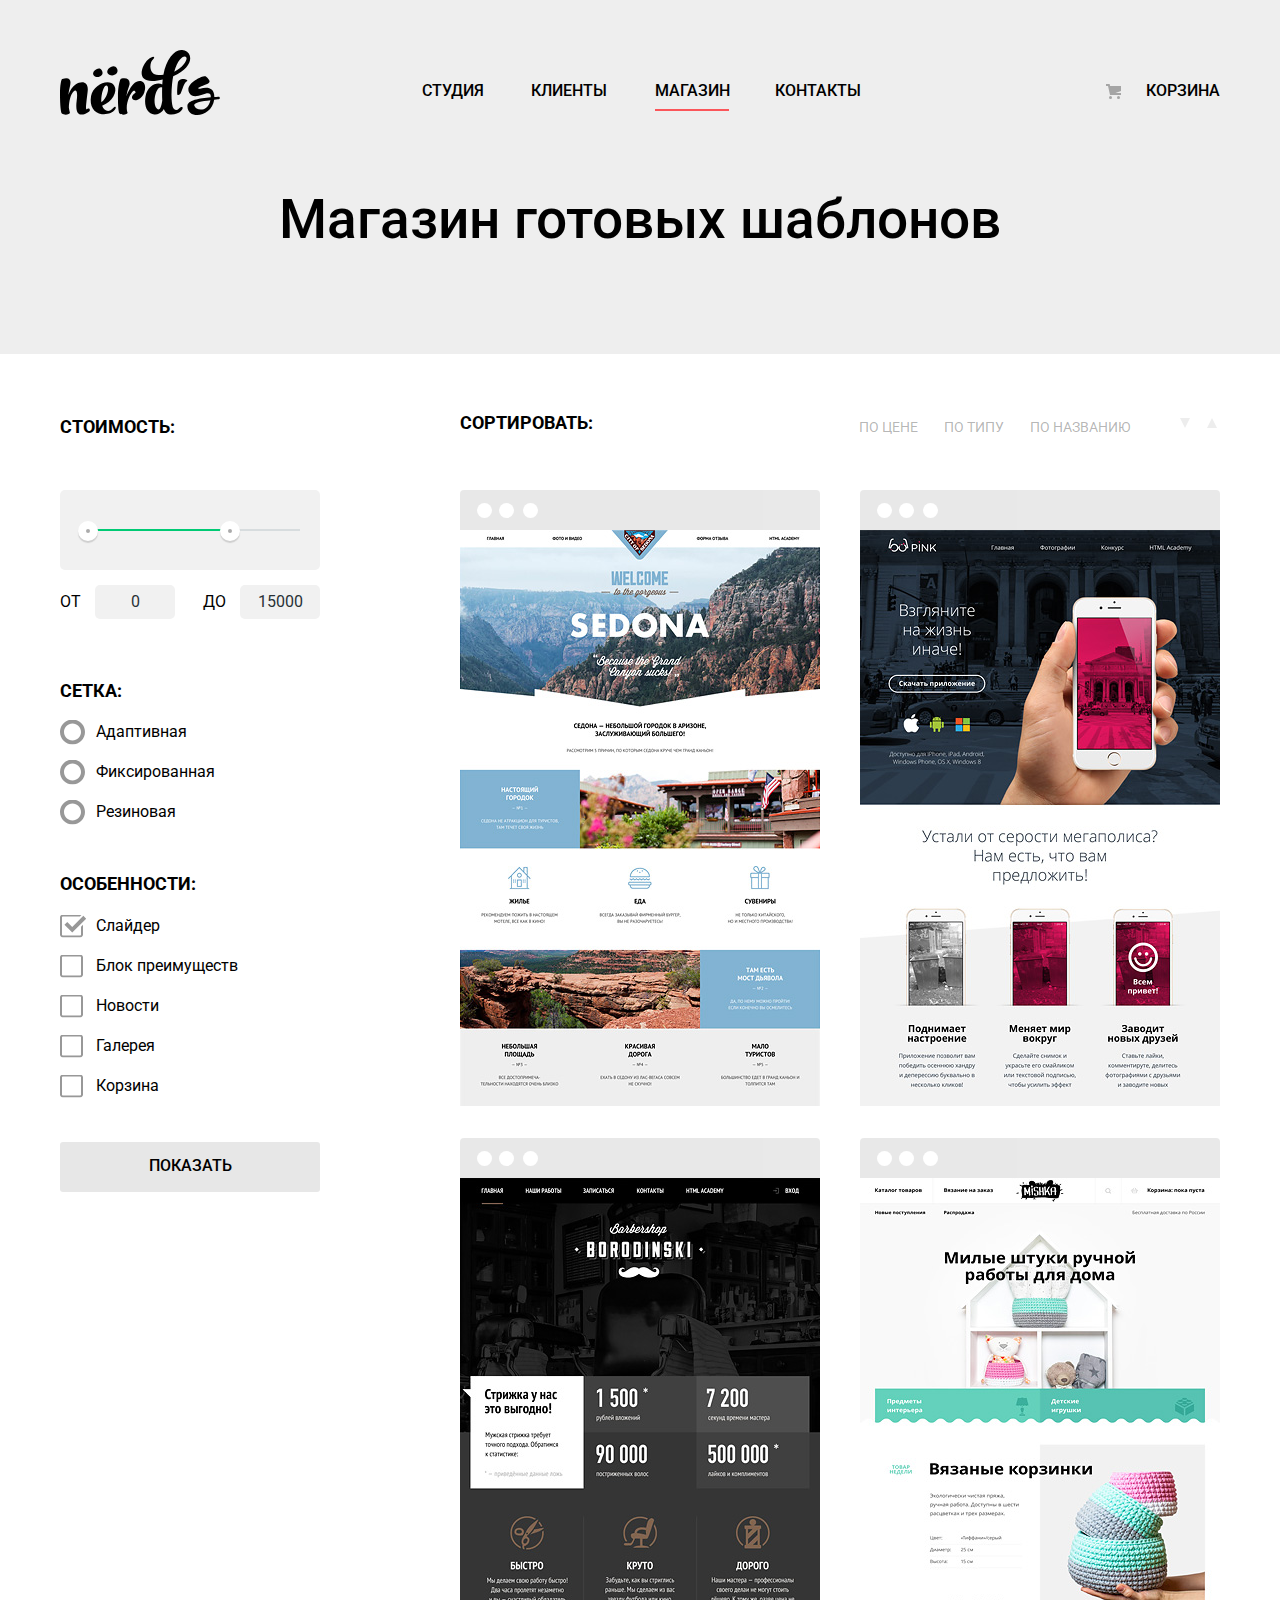
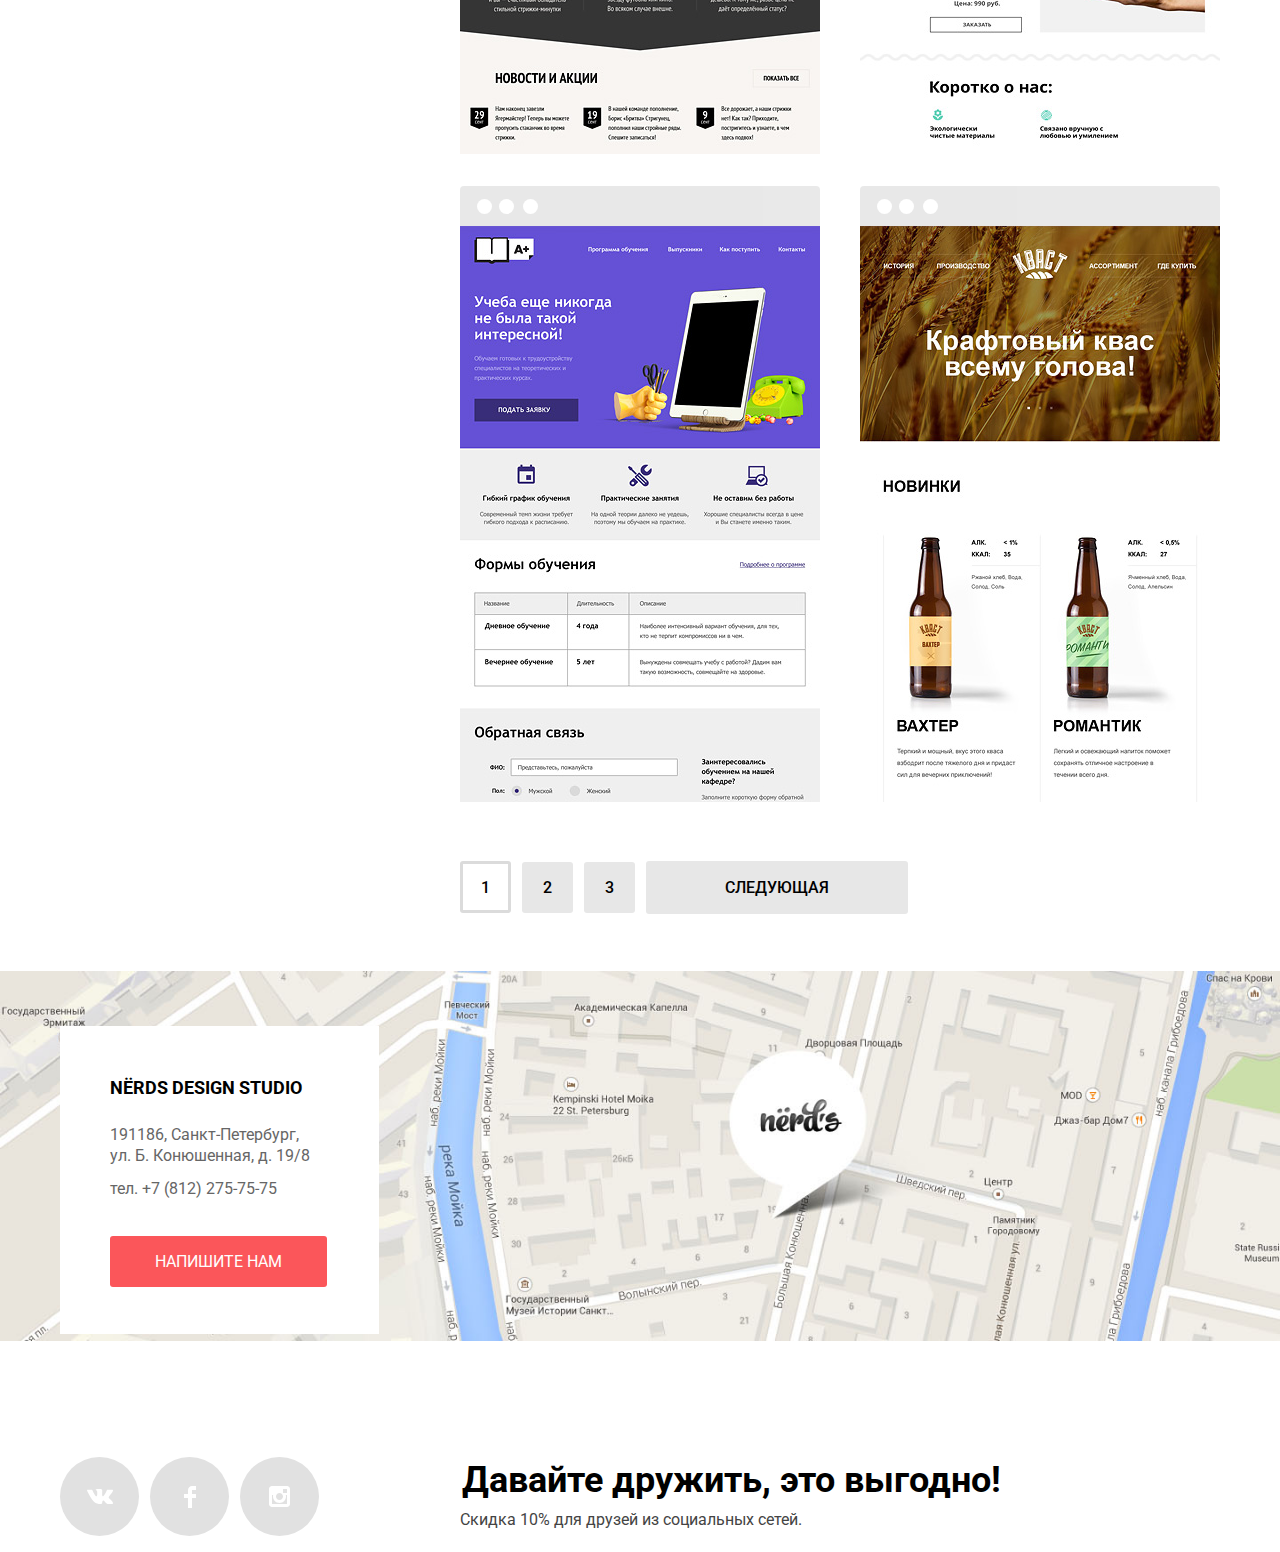
<file: catalog.html>
<!DOCTYPE html>
<html lang="ru">
  <head>
    <meta charset="utf-8">
    <title>HTML Academy: Нёрдс каталог </title>
    <link href="https://fonts.googleapis.com/css?family=Roboto:400,500,700&display=swap&subset=cyrillic" rel="stylesheet">
    <link rel="stylesheet" href="css/normalize.css" >
    <link rel="stylesheet" href="css/style.css">
  </head>
  <body>
    <header class="main-header">
      <div class="container">
        <nav class="main-navigation flex-header">
          <a href="index.html"><img src="img/nerds-logo.svg" alt="логотип" class="logo1"></a>
          <ul class="site-navigation flex-menu">
            <li class="menu"><a href="">студия</a></li>
            <li class="menu"><a href="">клиенты</a></li>
            <li class="menu menu-current-item"><a href="catalog.html">магазин</a></li>
            <li class="menu"><a href="">контакты</a></li>
          </ul>
          <ul class="ul-cart">
            <li class="site-navigation"><a href="" class="cart">корзина</a></li>
          </ul>
        </nav>
        <h1 class="shop">Магазин готовых шаблонов</h1>
      </div>
    </header>
    <main>
      <div class="container main-flex">
        <form class="flex-characteristic" method="get" action="https://echo.htmlacademy.ru">
          <fieldset class="filter-item">
            <legend class="cost">Стоимость:</legend>
            <div class="range-filter">
              <div class="range-controls">
                <div class="scale">
                  <div class="bar"></div>
                </div>
                <div class="toggle toggle-min"></div>
                <div class="toggle toggle-max"></div>
              </div>
              <div class="price-controls">
                <label class="min-price">от <input name="min-price" type="text" value="0"></label>
                <label class="max-price">до <input name="max-price" type="text" value="15000"></label>
              </div>
            </div>
          </fieldset>
          <fieldset class="form-input1">
            <legend class="form-menu1">СЕТКА:</legend>
            <ul class="list">
               <li class="filter-option1">
                <input type="radio" name="Сетка" value="Адаптивная" id="adaptive" class="visually-hidden"><label for="adaptive">Адаптивная
                </label>
              </li>
              <li class="filter-option1">
                <input type="radio" name="Сетка" value="Фиксированная" id="fixed" class="visually-hidden"><label for="fixed">Фиксированная
                </label>
              </li>
              <li class="filter-option1">
                <input type="radio" name="Сетка" value="Резиновая" id="rubber" class="visually-hidden"><label for="rubber">Резиновая
                </label>
              </li>
            </ul>
          </fieldset>
          <fieldset class="form-input">
            <p class="form-menu2">ОСОБЕННОСТИ:</p>
            <ul class="list">
              <li class="filter-option2">
                <input class="visually-hidden" type="checkbox" name="grid-adaptive" id="grid-adaptive" checked>
                <label for="grid-adaptive">Слайдер</label>
              </li>
              <li class="filter-option2">
                <input class="visually-hidden" type="checkbox" name="grid-fixed" id="grid-fixed">
                <label for="grid-fixed">Блок преимуществ</label>
              </li>
              <li class="filter-option2">
                <input class="visually-hidden" type="checkbox" name="grid-news" id="grid-news">
                <label for="grid-news">Новости</label>
              </li>
              <li class="filter-option2">
                <input class="visually-hidden" type="checkbox" name="grid-passage" id="grid-passage">
                <label for="grid-passage">Галерея</label>
              </li>
              <li class="filter-option2">
                <input class="visually-hidden" type="checkbox" name="grid-basket" id="grid-basket">
                <label for="grid-basket">Корзина</label>
              </li>
            </ul>
          </fieldset>
          <button class="button button-show">показать</button>
        </form>
        <div class="headers">
          <div class="sort">
            <p class="">СОРТИРОВАТЬ:</p>
            <div>  
            </div>
            <div class="howtosort-triangle">
              <ul class="howtosort">
                <li><a href="">ПО ЦЕНЕ</a></li>
                <li><a href="">ПО ТИПУ</a></li>
                <li><a href="">ПО НАЗВАНИЮ</a></li>
              </ul>
              <ul class="triangle">
                <li class="triangle-to-buttom"><a href=""></a></li>
                <li class="triangle-to-top"><a href=""></a></li>
              </ul>
            </div>
          </div>
          <ul class="flex-layouts">
            <li class="sedona layouts">
              <div class="upper-block"><span></span><span></span><span></span></div>
              <img src="img/img-sedona.jpg" alt="шаблон-седона">
              <div class="grey">
                <p><a href="">SEDONA</a></p>
                <p>Информационный сайт для туристов</p>
                <a href="" class="button-9900">9 900 РУБ.</a>
              </div>
            </li>
            <li class="pink-app layouts">
              <div class="upper-block"><span></span><span></span><span></span></div>
              <img src="img/img-pink.jpg" alt="пинк">
              <div class="grey">
                <p><a href="">PINK APP</a></p>
                <p>Продуктовый лендинг приложения для iOS и Android</p>
                <a href="" class="button-9900">9 900 РУБ.</a>
              </div>
            </li>
            <li class="babershop layouts">
              <div class="upper-block"><span></span><span></span><span></span></div>
              <img src="img/img-barbershop.jpg" alt="шаблон-барбершоп бородинский">
              <div class="grey">
                <p><a href="">BARBERSHOP</a></p>
                <p>Сайт салона красоты. Для мужчин, да.</p>
                <a href="" class="button-9900">9 900 РУБ.</a>
              </div>
            </li>
            <li class="mishka layouts">
              <div class="upper-block"><span></span><span></span><span></span></div>
              <img src="img/img-mishka.jpg" alt="шаблон-мишка">
              <div class="grey">
                <p><a href="">MISHKA</a></p>
                <p>Интернет-магазин вязаных игрушек</p>
                <a href="" class="button-9900">9 900 РУБ.</a>
              </div>
            </li>
            <li class="a-plus layouts">
              <div class="upper-block"><span></span><span></span><span></span></div>
              <img src="img/img-aplus.jpg" alt="шаблон-а+">
              <div class="grey">
                <p><a href="">A PLUS</a></p>
                <p>Лендинг курсов повышения квалификации</p>
                <a href="" class="button-9900">9 900 РУБ.</a>
              </div>
            </li>
            <li class="kvast layouts">
              <div class="upper-block"><span></span><span></span><span></span></div>
              <img src="img/img-kvast.jpg" alt="шаблон-квас">
              <div class="grey">
                <p><a href="">КВАСТ</a></p>
                <p>Промо-сайт производителя крафтового кваса</p>
                <a href="" class="button-9900">9 900 РУБ.</a>
              </div>
            </li>
          </ul>
          <div>
            <ul class="flex-nombers">
              <li class="nomber"><a href="" class="nomber-1">1</a></li>
              <li class="nomber"><a href="" class="nomber-2-3"><span class="span-nomber-2-3">2</span></a></li>
              <li class="nomber"><a href="" class="nomber-2-3"><span class="span-nomber-2-3">3</span></a></li>
              <li class="nomber"><a href="" class="next">СЛЕДУЮЩАЯ</a></li>
            </ul>
          </div>
        </div>
      </div>
      <section class="contacts">
      <img src="img/map-marker.jpg" alt="Офис компании по адресу ул. Большая Конюшенная 19/8, Санкт-Петербург">
      <div class="container">
        <div class="tableblock">
          <h2>NЁRDS DESIGN STUDIO</h2>
          <p class="street">191186, Санкт-Петербург,</p>
          <p class="street">ул. Б. Конюшенная, д. 19/8</p>
          <p class="aboutus1">тел.<a href="tel:+78122757575"> +7 (812) 275-75-75</a></p>
          <a href="#" class="button-writetous">НАПИШИТЕ НАМ</a>
        </div>
      </div>
  </section>
    </main>
    <footer>
      <div class="container flex-footer">
        <div>
          <ul class="social-network flex-social-network">
            <li><a href="" class="social-icon"><img src="img/vk-icon.svg"  alt="">Вконтакте</a></li>
            <li><a href="" class="social-icon"><img src="img/fb-icon.svg"  alt="">Фейсбук</a></li>
            <li><a href="" class="social-icon"><img src="img/insta-icon.svg" alt="">Инстаграм</a></li>
          </ul>
        </div>
        <div>
          <p class="letsbefriends">Давайте дружить, это выгодно!</p>
          <p class="discount">Скидка 10% для друзей из социальных сетей.</p>
        </div>
      </div>
    </footer>
    <div class="popap">
      <h2 class="writetous">Напишите нам</h2>
      <button type="button" aria-label="Закрыть" class="close"><img src="img/close-cross.svg" alt="Закрыть"></button>
      <form action="https://echo.htmlacademy.ru" method="get">
        <div class="flex-popap">
          <div class="form-column">
              <label for="nameandsurname" class="popap-name">Ваше имя:</label>
                <input id="nameandsurname" required type="text" name="nameandsurname" placeholder="Имя Фамилия" class="name-surname">
          </div>
          <div class="form-column">
              <label for="user-login" class="popap-e-mail">Ваш e-mail:</label>
              <input id="user-login" required type="text"
               name="login" placeholder="email@example.com" class="login">
          </div>
        </div>
          <label for="user-letter" class="popap-letter">Текст письма:</label>
          <textarea id="user-letter" name="letter" placeholder="В свободной форме"></textarea>
        <button type="submit" class="button button-send">отправить</button>
      </form>
    </div>
  </body>
</html>
</file>
<file: css/style.css>
body {
  background-color: #ffffff;
  margin: 0;
  font-family: "Roboto","Arial", sans-serif;
  line-height: 24px;
  font-weight: 400;
  color: #000000;
}
.visually-hidden {
  position: absolute;
  width: 1px;
  height: 1px;
  margin: -1px;
  border: 0;
  padding: 0;
  clip: rect(0 0 0 0);
  overflow: hidden;
}

.container {
  margin: 0 auto;
  padding: 0 20px;
  width: 100%;
  max-width: 1200px;
  box-sizing: border-box;
}

.logo1 {
  margin-top: 50px;
  width: 160px;
  height: 65px;
  object-fit: contain;
}

.logo1:hover,
.logo1:focus {
  opacity: 0.8;
}

.logo1:active {
  opacity: 0.3;
}

li {
  list-style: none;
}

img {
  max-width: 100%;
  height: auto;
}

a {
  outline: none;
  text-decoration: none;
}

button {
  outline: none;
}

.site-navigation a {
  color: #000000;
}

.site-navigation {
  list-style: none;
}

.main-header {
 background-color: #eee;
}

.site-navigation a:hover, 
.site-navigation a:focus{
  color: #fb565a;
}

.site-navigation a:active {
  color: #a6a6a6;
}

.menu {
  font-size: 16px;
  text-transform: uppercase;
  font-weight: 500;
  padding-top: 60px;
}

.menu-current-item {
  position: relative;
}

.menu-current-item:before {
  content: "";
  position: absolute;
  width: 74px;
  height: 2px;
  background-color: #fb565a;
  top: 90px;
}

.menu:nth-child(1) {
margin-left: 202px;
}

.menu:nth-child(2) {
margin-left: 47px;
}

.menu:nth-child(3) {
margin-left: 48px;
}

.menu:nth-child(4) {
margin-left: 45px;
}

.cart {
  font-size: 16px;
  text-transform: uppercase;
  font-weight: 500;
  position: relative;
  padding-top: 60px;
}

.orders {
  padding-left: 0px;
}

.orders li {
  list-style: none;
}

.button {
  border-radius: 3px;
  color: white;
  font-size: 15px;
}

.social-network {
  list-style: none;
  padding-left: 0;
}


.websites::before {
  content: "";
  position: absolute;
  bottom: 50px;
  width: 300px;
  height: 146px;
  background: url("../img/illustration-1.jpg");
  }

.websites {
  margin-bottom: 17px;
  padding-top: 153px;
  position: relative;
  font-size: 24px;
  color: rgb(0, 0, 0);
  font-weight: bold;
  text-transform: uppercase;
}

.applications::before {
  content: "";
  position: absolute;
  bottom: 50px;
  width: 300px;
  height: 146px;
  background: url("../img/illustration-2.jpg");
  }

.applications {
  margin-bottom: 17px;
  padding-top: 153px;
  position: relative;
  font-size: 24px;
  color: rgb(0, 0, 0);
  font-weight: bold;
  text-transform: uppercase;
}

.presentations::before {
  content: "";
  position: absolute;
  bottom: 50px;
  width: 300px;
  height: 146px;
  background: url("../img/illustration-3.jpg");
  }

.presentations {
  margin-bottom: 17px;
  font-size: 24px;
  padding-top: 153px;
  color: rgb(0, 0, 0);
  font-weight: bold;
  text-transform: uppercase;
  position: relative;
}

.content1 {
  font-size: 16px;
  color: rgb(40, 49, 54);
  margin-bottom: 47px;
  width: 250px;
  min-height: 40px;
  line-height: 1.6;
}

.content2 {
  font-size: 16px;
  color: rgb(40, 49, 54);
  margin-bottom: 47px;
  width: 239px;
  min-height: 40px;
  line-height: 1.6;
}
.content3 {
  font-size: 16px;
  color: rgb(40, 49, 54);
  margin-bottom: 47px;
  width: 219px;
  min-height: 40px;
  line-height: 1.6;
}

.cart {
  display: inline-block;
  padding-left: 40px;
  margin-left: 245px;
}

.cart::before {
  opacity: 0.3;
  content: '';
  position: absolute;
  top: 65px;
  left: 0;
  width: 15px;
  height: 15px;
  background: url("../img/cart-icon.svg");
}

.button-orders1 {
  padding: 16px 40px 15px 40px;
  background-color: #fb565a;
  border: none;
  border-radius: 3px;
  color: white;
  margin-bottom: 70px;
}

.button-orders2 {
  padding: 16px 40px 15px 40px;
  background-color: #00ca74;
  border: none;
  border-radius: 3px;
  color: white;
  margin-bottom: 70px;
}
.button-orders3 {
  padding: 16px 40px 15px 40px;
  background-color: #efc84a;
  border: none;
  border-radius: 3px;
  color: white;
  margin-bottom: 70px;
}

.button-orders1:hover,
.button-orders1:focus {
  background-color: #e74246;
}

.button-orders2:hover,
.button-orders2:focus {
 background-color: #00bc6c;
}

.button-orders3:hover,
.button-orders3:focus {
 background-color: #eab534;
}

.button-orders1:active {
  background-color: #d7373b;
  color: #e37376;
  outline: none;
  box-shadow: inset 0px 3px 0 0 rgba(0, 1, 1, 0.1);
}

.button-orders2:active {
  background-color: #00aa62;
  color: #4dc491;
  outline: none;
  box-shadow: inset 0px 3px 0 0 rgba(0, 1, 1, 0.1);
}

.button-orders3:active {
  background-color: #e5a722;
  color: #edc265;
  outline: none;
  box-shadow: inset 0px 3px 0 0 rgba(0, 1, 1, 0.1);
}

.letsbefriends {
  font-size: 36px;
  color: rgb(0, 0, 0);
  font-weight: bold;
  line-height: 1;
  margin-left: 132px; 
  margin-bottom: 0px;
  margin-top: 75px;
}

.discount {
  font-size: 16px;
  color: #444444;
  width: 343px;
  margin-left: 130px;
  margin-top: 10px;
  min-width: 350px;
}

.shop {
  font-size: 55px;
  font-weight: 500;
  line-height: 1;;
  text-align: center;
  margin-top: 70px;
  padding-bottom: 107px;
  margin-bottom: 53px;
}

.we1 {
  font-size: 45px;
  width: 650px;
  color: rgb(0, 0, 0);
  font-weight: 500;
  position: relative;
  line-height: 1;
  margin-top: 0;
  margin-bottom: 30px;
}

.we2 {
  font-size: 16px;
  width: 616px;
  font-weight: normal;
  line-height: 1.5;
  color: #283136;
}

.we3 {
  margin-top: 40px;
  text-transform: uppercase;
  font-weight: bold;
  line-height: 1.5;
  margin-bottom: 0px;
}

.transfer {
  margin-top: 25px;
}

.transfer li {
  font-weight: normal;
  color: #283136;
  list-style: none;
  position: relative;
  padding-left: 35px;
  right: 40px;
  padding-bottom: 10px;
  margin-top: 15px;
}


.transfer li::before {
  content: "";
  position: absolute;
  width: 25px;
  height: 2px;
  top: 10px;
  left: 0;
  background-color: #fb565a;
}

.since2004 {
  font-weight: bold;
  text-transform: uppercase;
  line-height: 1.5;
  margin-left: 16px;
  font-size: 16px;
  margin-bottom: 47px;
  margin-top: 30px;
  }

.percents {
  list-style: none;
  padding-left: 0px;
  margin-right: 0px;
}

.percents1 {
  font-weight: bold;
  font-size: 45px;
  padding-bottom: 40px;
}

.percents1 td:nth-child(1) {
  padding-right: 0px;
}

.percents1 td:nth-child(2) {
  padding-right: 18px;
  padding-left: 0px;
}

.percents1 td:nth-child(3) {
  margin-right: 0;
}

.percents2 td:nth-child(1) {
  padding-right: 20px;
}

.percents2 td:nth-child(2) {
  padding-right: 0px;
}

.percents2 {
  font-weight: normal;
  font-size: 16px;
  width: 20px;
  line-height: 1.3;
}

.percents2 td {
  padding-top: 28px;
}

.percents1 sup {
  font-size: 25px;
}

.company {
 opacity: 0.2;
}

.company:hover,
.company:focus {
 opacity: 1;
}

.company:active {
 opacity: 0.1;
}

.flex-company {
  display: flex;
  flex-wrap: wrap;
}

.company-border {
  margin-top: 42px;
  border-top:  2px solid #e1e1e1;
  border-bottom: 2px solid #e1e1e1;
  justify-content: space-between;
  padding-left: 0;
  margin-bottom: 77px;
}

.company1 {
  position: relative;
}

.company1:after {
  position: absolute;
  content: "";
  background-color: #e1e1e1;
  width: 2px;
  height: 52px;
  top: 64px;
  left: 278px;
}

.company2 {
  position: relative;
}

.company2:after {
  position: absolute;
  content: "";
  background-color: #e1e1e1;
  width: 2px;
  height: 52px;
  top: 64px;
  left: 278px;
}

.company3 {
  position: relative;
}

.company3:after {
  position: absolute;
  content: "";
  background-color: #e1e1e1;
  width: 2px;
  height: 52px;
  top: 64px;
  left: 278px;
}

.social-icon{
  border-radius: 50%;
  background-color: #e1e1e1;
  width: 79px;
  height: 79px;
  font-size: 0px;
  display: flex;
  justify-content: center;
  margin: 54px 11px 0 0;
  align-items: center;
}

.vk {
  width: 26px;
  height: 15px;
}

.fb {
  width: 12px;
  height: 22px;
}

.inst {
  width: 21px;
  height: 21px;
}

.social-icon:hover {
  background-color: #e74246;
}

.social-icon:focus {
  box-shadow: inset 0px 3px 0 0 rgba(0, 1, 1, 0.1);
  background-color: #d7373b;
}

a:active img {
opacity: 0.3
}

.aboutus1{
  color: rgb(102, 102, 102);
  padding-left: 50px;
  margin-bottom: 48px;
  margin-top: 8px;
  line-height: 1.7;
}

.aboutus1 a{
  color: rgb(102, 102, 102);
}

.button-writetous {
  background-color: #fb565a;
  padding-left: 45px;
  padding-right: 45px;
  padding-bottom: 16px;
  padding-top: 16px;
  border-radius: 3px;
  color: #fff;
  text-align: center;
  margin-left: 50px;
  margin-top: 307px;
}

.button-writetous:hover,
.button-writetous:focus {
  background-color: #e74246;
}

.button-writetous:active {
  background-color: #d7373b;
  outline: none;
  box-shadow: inset 0px 3px 0 0 rgba(0, 1, 1, 0.1);
  color: rgba(255, 255, 255, 0.3);
}

.button-send {
  width: 260px;
  padding: 13px 0px 13px 0px;
  background-color: #fb565a;
  border: none;
  font-size: 20px;
  cursor: pointer;
}

.button-send:hover,
.button-send:focus {
  background-color: #e74246;
}

.button-send:active {
  background-color: #d7373b;
  color: #e37376;
  outline: none;
  box-shadow: inset 0px 3px 0 0 rgba(0, 1, 1, 0.1);
  color: rgba(255, 255, 255, 0.3);
}

.writetous {
  font-size: 43px;
  padding-top: 69px;
  padding-left: 100px;
  margin-bottom: 37px;
}

.close {
  position: absolute;
  top: 90px;
  left: 849px;
  border: 0;
  background-color: white;
  opacity: 0.3;
  cursor: pointer;
}

.close:hover,
.close:focus {
  opacity: 1;
}

.close:active {
  opacity: 0.2;
  outline: none;
}

.popap {
  display: none;
  margin-left: 240px;
  width: 960px;
  height: 590px;
  box-shadow: 0px 20px 40px 0 rgba(0, 1, 1, 0.75);
  position: relative;
}

.popap-name {
  font-weight: bold;
  font-size: 16px;
  display: block;
  margin-bottom: 10px;
}

.popap-e-mail {
  font-weight: bold;
  font-size: 16px;
  display: block;
  margin-left: 20px;
  margin-bottom: 10px;
}

input:required:valid {
  border: solid 2px #e74246;
  color: #e74246;
}

.name-surname {
  padding: 15px 145px 15px 16px;
  border: solid 2px #d7dcde;
  border-radius: 3px;
  margin-bottom: 35px;
  font-size: 16px;
  font-family: Roboto;
}

.name-surname:hover {
  border: solid 2px #b4b9bb;
}

.name-surname:focus {
  border: solid 2px #000000;
  outline: none;
  color: #444444;
}

.login {
  padding: 15px 145px 15px 16px;
  margin-left: 20px;
  border: solid 2px #d7dcde;
  border-radius: 3px;
  font-size: 16px;
  font-family: Roboto;
}

.login:hover {
  border: solid 2px #b4b9bb;
}

.login:focus {
  border: solid 2px #000000;
  outline: none;
  color: #444444;
}

.popap-letter {
  font-weight: bold;
  font-size: 16px;
}

textarea {
  margin-top: 9px;
  width: 95.9%;
  min-height: 110px;
  border: solid 2px #d7dcde;
  border-radius: 3px;
  margin-bottom: 43px;
  font-size: 16px;
  font-family: Roboto;
  padding-left: 12px;
  line-height: 2.5;
}

textarea:hover {
  border: solid 2px #b4b9bb;
}

textarea:focus {
  border: solid 2px #000000;
  outline: none;
}

.popap form {
  padding-left: 100px;
  padding-right: 100px;
}

.button-show {
  text-transform: uppercase;
  margin-top: 18px;
  width: 260px;
  height: 50px;
  background-color: #e7e7e7;
  border: none;
  font-size: 16px;
  color: #000000;
  font-weight: 500;
}

.button-show:hover,
.button-show:focus {
  background-color: #dfdfdf;
}

.button-show:active{
  background-color: #d5d5d5;
  box-shadow: inset 0px 3px 0 0 rgba(0, 1, 1, 0.1);
  color: rgba(0, 0, 0, 0.3);
}

.flex-menu {
  display: flex;
  padding: 0;
}

.flex-orders {
  display: flex;
  border-bottom: 2px solid #ccc;
  padding-bottom: 95px;
  margin-top: 75px;
}

.flex-orders li:nth-child(1) {
  margin-right: 100px;
}

.flex-orders li:nth-child(2) {
  margin-right: 100px;
}


.flex-aboutus1 {
  flex-wrap: wrap;
  margin-top: 55px;
}

.flex-aboutus2 {
  margin-left: 150px;
  margin-top: 20px;
}

.flex-social-network {
  display: flex;;
}

.flex-header {
  display: flex;
  align-items: center;
  padding: 0;
}

.ul-cart {
  margin: 0;
  padding: 0;
}

.orders li {
  width: 300px;
}

.flex-aboutus {
  display: flex;
}

.grid {
  display: block;
  margin-bottom: 16px;
  font-size: 16px;
  color: #283136;
}

.flex-layouts {
  padding: 0;
  display: flex;
  flex-wrap: wrap;
}

.flex-layouts li {
  list-style: none;
  flex-wrap: wrap;
  margin-bottom: 25px;
  cursor: pointer;
}

.flex-layouts li:hover .upper-block {
  opacity: 1
}

.flex-layouts li:hover .grey {
  display: block;
}

.flex-layouts li:nth-child(odd) {
  margin-right: 40px;
}

.upper-block {
  width: 360px;
  height: 40px;
  background-color: #4d4d4d;
  opacity: 0.12;
  border-radius: 4px 4px 0px 0px;
}

.upper-block:hover {
  opacity: 1;
}

.upper-block span {
  display: block;
  border-radius: 50px;
  width: 15px;
  height: 15px;
  background-color: #fff;
  position: absolute;
}

.upper-block span:nth-child(1) {
  position: absolute;
  left: 17px;
  top: 13px;
}

.upper-block span:nth-child(2) {
  position: absolute;
  left: 39px;
  top: 13px;
}

.upper-block span:nth-child(3) {
  position: absolute;
  left: 63px;
  top: 13px;
}

.layouts {
  position: relative;
}

.grey {
  display: none;
  left: 0;
  bottom: 0;
  position: absolute;
  width: 360px;
  height: 231px;
  background-color: #eeeeee; 
  text-align: center;
}

.grey p:nth-child(1) {
  margin-bottom: 8px;
}

.grey a:nth-child(1) {
  color: #000000;
  font-size: 18px;
  font-weight: bold;
  line-height: 2.2;
}

.grey a:nth-child(1):hover {
  color: #fb565a;
}

.grey p:nth-child(2) {
  font-size: 16px;
  font-weight: normal;
  color: #666666;
  max-width: 230px;
  margin-left: auto;
  margin-right: auto;
  margin-top: 0px;
  line-height: 1.3;
  margin-bottom: 43px;
 }

.button-9900 {
  margin-left: 3px;
  background-color: #fb565a; 
  padding: 16.5px 57px 14.5px 63px;
  border: none;
  border-radius: 3px;
  color: white;
  font-size: 16px;
  font-weight: 500;
  line-height: 1.13;
  font-family: Roboto;
  cursor: pointer;
}

.peculiar-properties {
  display: block;
  margin-bottom: 19px;
  font-size: 16px;
  color: #283136;
}

.main-flex {
  display: flex;
  justify-content: space-between;
}

.contacts {
  position: relative;
  text-align: center;
  height: 416px;
}

.tableblock{
  position: absolute;
  content: "";
  width: 319px;
  height: 308px;
  background-color: #fff;
  top: 55px;
  text-align: left;
}

.tableblock h2 {
  font-size: 18px;
  font-weight: bold;
  padding-left: 50px;
  padding-top: 50px;
  padding-bottom: 25px;
  margin: 0;
}

.street {
  margin: 0;
  color: rgb(102, 102, 102);
  padding-left: 50px;
  line-height: 1.3;
}

fieldset {
  border: 0;
  padding-left: 0;
  margin-left: 0;
}

.form-menu1 {
  font-size: 18px;
  font-weight: bold;
  padding-top: 60px;
  margin-bottom: 11px;
}

.form-menu2 {
  margin-top: 16px;
  padding-top: 0px;
  font-size: 18px;
  font-weight: bold;
}

.flex-popap {
  display: flex;
  margin: 0;
}

.flex-popap .form-column {
  width: 50%;
  padding: 0px;
}

.form-input1 input {
  border: 5px solid #4d4d4d;
  height: 25px;
  width: 25px;
}

.form-input2 input {
  width: 27px;
  height: 23px;
  opacity: 0.4;

}

.flex-footer {
  display: flex;
}

.cost {
  margin-bottom: 2px;
  padding-top: 8px;
}

.sort {
  display: flex;
  flex-wrap: wrap;
}

.sort p {
  font-size: 18px;
  font-weight: bold;
  margin-left: 0px;
  margin-top: 0px;
  line-height: 1.8;
}

.howtosort {
  margin-left: 226px;
  display: flex;
  flex-wrap: wrap;
  margin-top: 8px;
  margin-bottom: 0;
  padding-top: 0;
}

.howtosort li {
  margin-right: 26px;
  font-size: 14px;
  font-weight: normal;
  color: rgba(0, 0, 0, 0.3);
}

.howtosort a {
  color: rgba(0, 0, 0, 0.3);
}

.howtosort a:hover,
.howtosort a:focus {
  color: rgba(0, 0, 0, 0.6);
}

.howtosort a:active {
  color: #000000;
}

.howtosort-triangle {
  display: flex;
  align-items: center;
  margin-top: 0px;
  margin-bottom: 35px;
}

.triangle {
  padding-left: 0;
  display: flex;
  margin-top: 0;
  margin-right: 0;
  margin-bottom: 0;
  margin-left: 1.8px;
}

.triangle-to-top a {
  display: inline-block;
  width: 0; 
  height: 0;
  border-left: 5.5px solid transparent;
  border-right: 5.5px solid transparent;
  border-bottom: 10px solid #a6a6a6;
  opacity: 0.2
}

.triangle-to-top :hover {
  border-left: 5.5px solid transparent;
  border-right: 5.5px solid transparent;
  border-bottom: 10px solid #a6a6a6;
  opacity: 0.6;
}

.triangle-to-top :active {
  border-left: 5.5px solid transparent;
  border-right: 5.5px solid transparent;
  border-bottom: 10px solid #000;
  opacity: 1;
}

.triangle-to-buttom a {
  margin-right: 17px;
  margin-left: 21px;
  display: inline-block;
  width: 0; 
  height: 0;
  border-left: 5.5px solid transparent;
  border-right: 5.5px solid transparent;
  border-top: 10px solid #a6a6a6;
  opacity: 0.2
}

.triangle-to-buttom :hover {
  border-left: 5.5px solid transparent;
  border-right: 5.5px solid transparent;
  border-top: 10px solid #a6a6a6;
  opacity: 0.6;
}

.triangle-to-buttom :active {
  border-left: 5.5px solid transparent;
  border-right: 5.5px solid transparent;
  border-top: 10px solid #000;
  opacity: 1;
}

.flex-nombers {
  display: flex;
  flex-wrap: wrap;
  padding-left: 0;
}

.nomber {
  font-size: 16px;
  font-weight: 500;
  margin-top: 26px;
  margin-bottom: 55px;
  margin-right: 11px;
}

.nomber-1 {
  border: solid 3px #dbdbdb;
  border-radius: 3px;
  padding: 14px 18px 13px 18px;
  color: #000000;
}
 
.nomber-2-3 {
  background-color: #e7e7e7;
  border: none;
  border-radius: 3px;
  padding: 16px 21px 16px 21px;
  color: #000000;
}

.nomber-2-3:hover,
.nomber-2-3:focus {
  background-color: #dfdfdf;
  border: none;
  border-radius: 3px;
}

.nomber-2-3:active {
  box-shadow: inset 0px 3px 0 0 rgba(0, 1, 1, 0.1);
  background-color: #d5d5d5;
  border: none;
  border-radius: 3px;
  color: rgba(0, 0, 0, 0.3);
}

.next {
  padding: 17px 79px 17px 79px;
  background-color: #e7e7e7;
  text-align: center;
  border-radius: 3px;
  color: #000000;
}

.next:hover,
.next:focus {
  background-color: #dfdfdf;
}

.next:active {
  background-color: #dfdfdf;
  box-shadow: inset 0px 3px 0 0 rgba(0, 1, 1, 0.1);
  background-color: #d5d5d5;
  color: rgba(0, 0, 0, 0.3);
}

.flex-characteristic {
  width: 261px;
} 

.headers {
  width: 760px;
}

.visually-hidden {
  position: absolute;
  width: 1px;
  height: 1px;
  clip: rect(0, 0, 0, 0);
}

.slider {
  position: relative;
  background-color: #eeeeee;
}

.slider-controls {
  position: absolute;
  left: 50%;
  bottom: 104px;
  z-index: 100;
  width: 160px;
  height: 18px;
  text-align: center;
  font-size: 0;
  transform: translateX(-50%);
}

.slider-controls label {
  position: relative;
  display: inline-block;
  width: 18px;
  height: 18px;
  padding: 8px;
  border-radius: 50%;
  cursor: pointer;
}

.slider-controls label::after {
  content: "";
  position: absolute;
  top: 8px;
  left: 8px;
  z-index: 1;
  width: 18px;
  height: 18px;
  background: #ffffff;
  border-radius: 50%;
}

.slider-list {
  margin: 0;
  padding: 0;
  list-style: none;
}

.slider-item {
  display: none;
  padding: 71px 0 80px 0;
}

.slider-item:nth-child(1) {
  background-image: url("../img/slide1.png");
  background-repeat: no-repeat;
  background-position: 100% -7px;
}

.slider-item:nth-child(2) {
  background-image: url("../img/slide2.png");
  background-repeat: no-repeat;
  background-position: 100% 0;
}

.slider-item:nth-child(3) {
  background-image: url("../img/slide3.png");
  background-repeat: no-repeat;
  background-position: 100% 20px;
}

#product-1:checked ~ .slider-list .slider-item:nth-child(1) {
  display: block;
}

#product-2:checked ~ .slider-list .slider-item:nth-child(2) {
  display: block;
}

#product-3:checked ~ .slider-list .slider-item:nth-child(3) {
  display: block;
}

#product-1:checked ~ .slider-controls .slider-controls-item--1::before,
#product-2:checked ~ .slider-controls .slider-controls-item--2::before,
#product-3:checked ~ .slider-controls .slider-controls-item--3::before {
  content: "";
  position: absolute;
  left: 50%;
  top: 50%;
  z-index: 2;
  width: 4px;
  height: 4px;
  margin: -4px;
  background-color: inherit;
  border: 2px solid #c1c1c1;
  border-radius: 50%;
}

.slider-item h3 {
  max-width: 600px;
  margin: 0;
  margin-bottom: 27px;
  font-size: 55px;
  line-height: 55px;
  font-weight: 500;
}

.slider-item p {
  max-width: 430px;
  margin: 0;
  margin-bottom: 38px;
}

.button-slider {
  display: block;
  width: 240px;
  padding: 16px 0px 16px 0px;
  font-size: 16px;
  line-height: 18px;
  color: #ffffff;
  text-transform: uppercase;
  text-align: center;
  text-decoration: none;
  background-color: #fb565a;
  border-radius: 3px;
  border: none;
}

.button-slider:hover,
.button-slider:focus {
  background-color: #e74246;
}

.button-slider:active {
  background-color: #d7373b;
  color: rgba(255, 255, 255, 0.3);
  box-shadow: 0 3px rgba(0, 0, 0, 0.1) inset;
}

.filter-item {
  margin: 0;
  padding: 0;
  border: none;
}

.range-filter {
  width: 260px;
  margin-top: 49px;
}

.filter-item legend {
  font-size: 18px;
  line-height: 24px;
  text-transform: uppercase;
  font-weight: 700;
}

.range-controls {
  position: relative; 
  height: 41px;
  margin-bottom: 15px;
  padding-top: 39px;
  padding-right: 20px;
  padding-left: 20px;
  background-color: #f1f1f1;
  border-radius: 5px;
}

.range-controls .scale {
  height: 2px;
  background: #d7dcde;
}

.range-controls .bar {
  width: 70%;
  height: 2px;
  background: #00ca74;
}

.range-controls .toggle {
  position: absolute;
  top: 31px;
  left: 0;
  width: 4px;
  height: 4px;
  padding: 0;
  border: 8px solid #ffffff;
  background-color: #ababab;
  box-shadow: 0 2px 1px 0 #cfcfcf;
  border-radius: 50%;
  cursor: pointer;
}

.range-controls .toggle-min {
  left: 18px;
}

.range-controls .toggle-max {
  left: 160px;
}

.price-controls {
  font-size: 0;
}

.price-controls label {
  display: inline-block;
  width: 50%;
  font-size: 16px;
  text-transform: uppercase;
}

.price-controls input {
  width: 60px;
  padding: 8px 10px;
  margin-left: 10px;
  font-family: Roboto, Arial, sans-serif;
  font-size: 16px;
  text-align: center;
  color: #283136;
  border: none;
  border-radius: 5px;
  background: #f1f1f1;
}

.max-price {
  text-align: right;
}

.visually-hidden {
  position: absolute;
  width: 1px;
  height: 1px;
  margin: -1px;
  border: 0;
  padding: 0;
  white-space: nowrap;
  clip-path: inset(100%);
  clip: rect(0 0 0 0);
  overflow: hidden;
}

.list {
  margin: 0;
  padding: 0;
  list-style: none;
}

.filter-option2 label {
  position: relative;
  display: block;
  padding-left: 36px;
  margin-bottom: 16px;
}

.filter-option2 label::before {
  content: "";
  position: absolute;
  top: 50%;
  left: 0;
  transform: translateY(-50%);
  width: 27px;
  height: 23px;
  background: url("../img/checkbox-off.svg");
  background-size: contain;
  background-repeat: no-repeat;
  opacity: 0.4;
}

.filter-option2 input:checked + label::before {
  background: url("../img/checkbox-on.svg");
}

.filter-option2 label:hover::before {
  opacity: 1;
}

.filter-option1 label {
  position: relative;
  display: block;
  padding-left: 36px;
  margin-bottom: 16px;
}

.filter-option1 label::before {
  content: '';
  position: absolute;
  top: 50%;
  left: 0;
  transform: translateY(-50%);
  width: 25px;
  height: 25px;
  background: url("../img/radio-off.svg");
  background-size: contain;
  background-repeat: no-repeat;
  opacity: 0.4;
}

.filter-option1 input:checked + label::before {
  background: url("../img/radio-on.svg");
}

.filter-option1 label:hover::before {
  opacity: 1;
}
</file>
